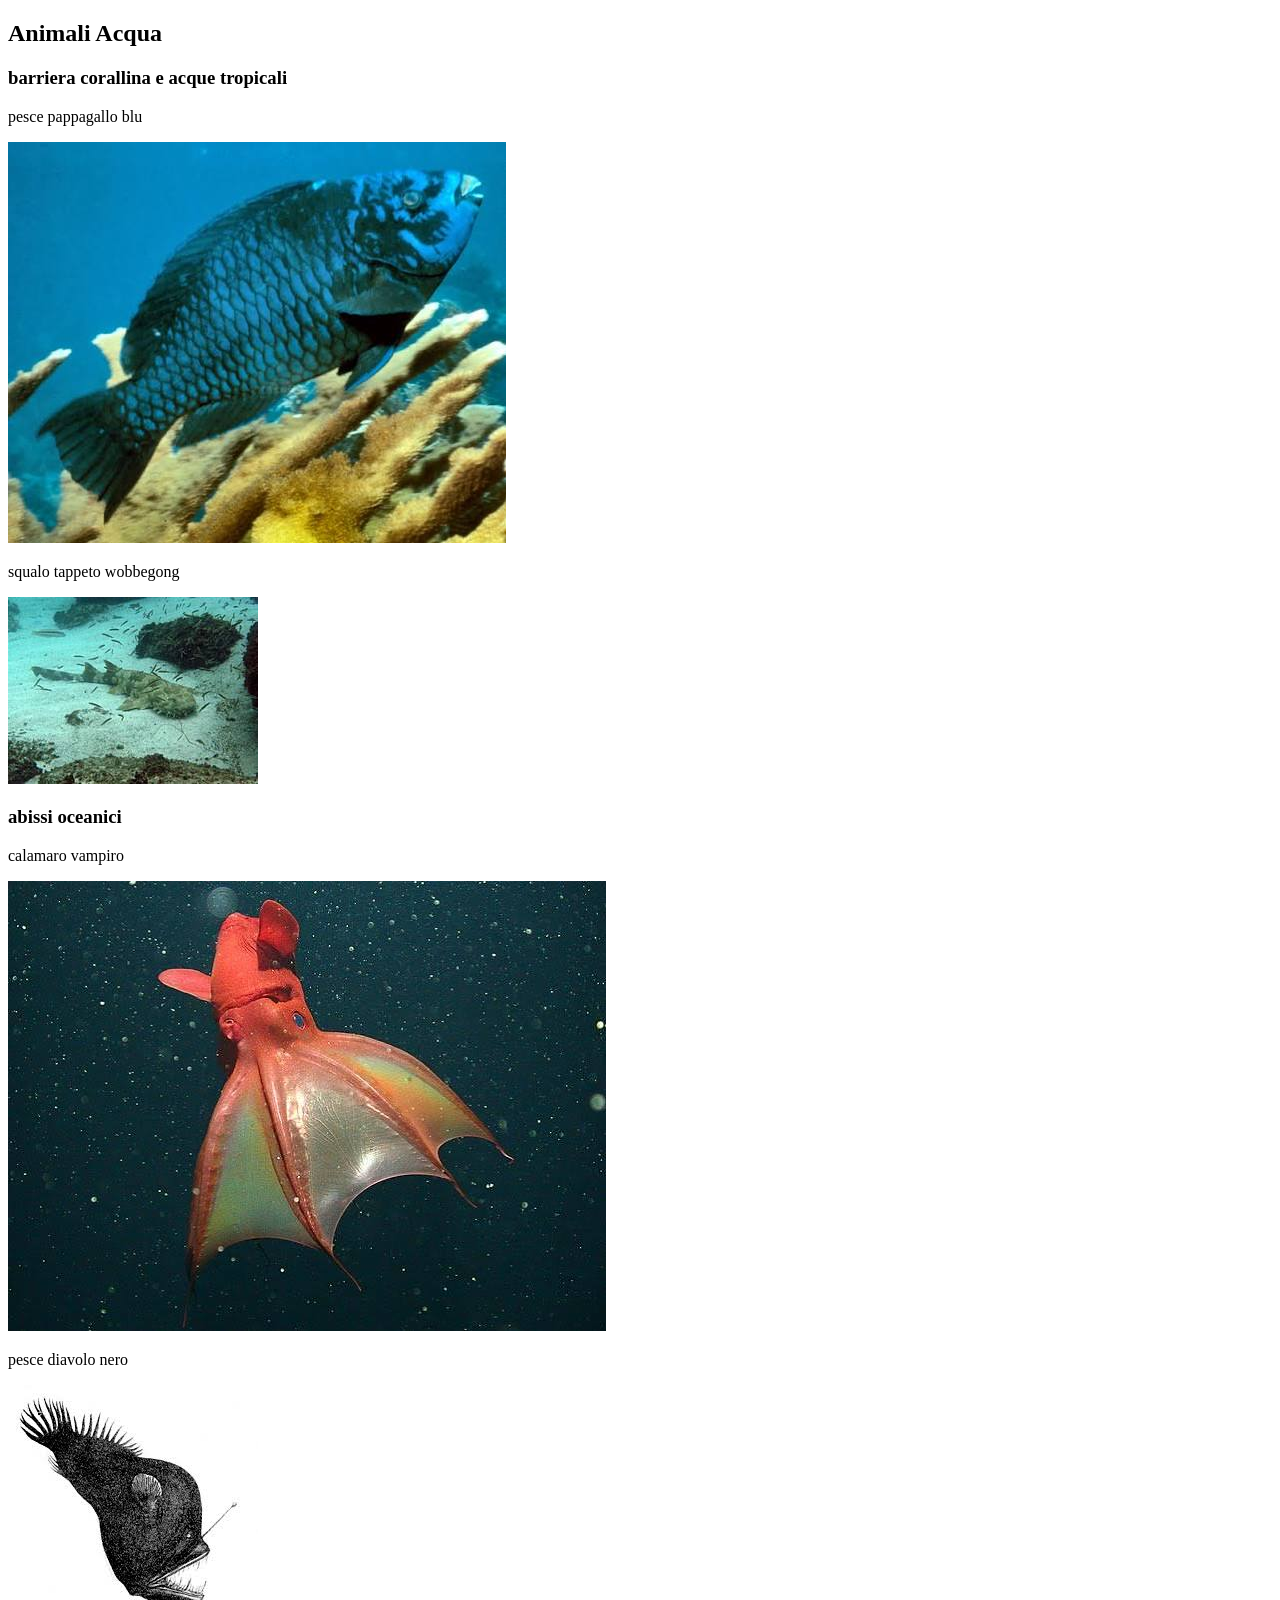
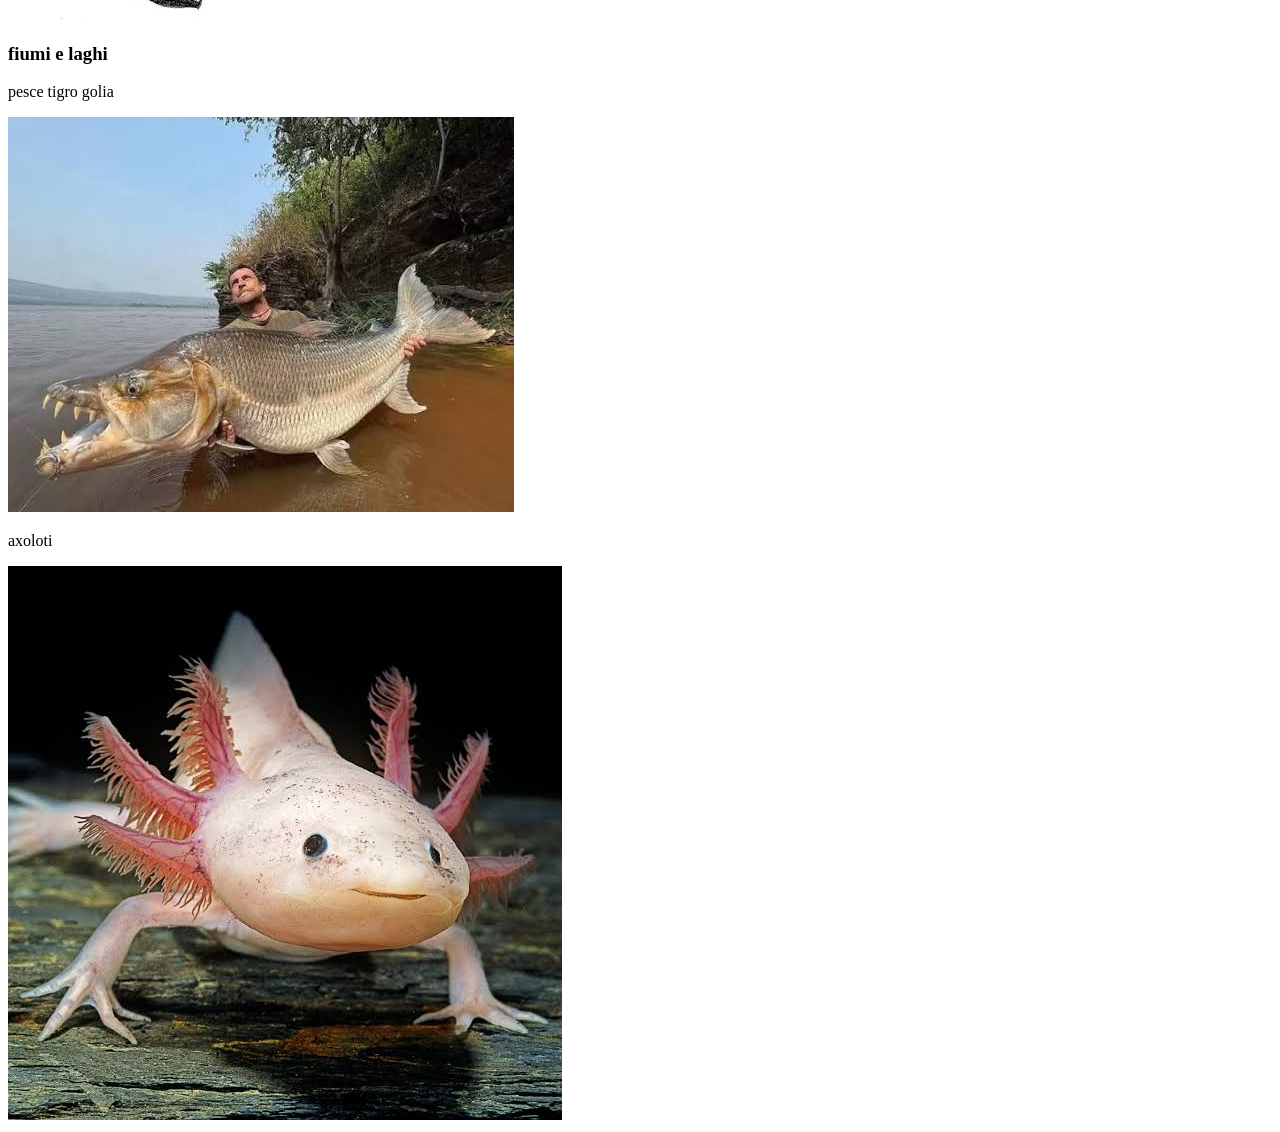
<file: acqua.html>
<!DOCTYPE html>
<html>
    <head>
        
    </head>
    <body>
        <section id="acqua">
            <h2>Animali Acqua</h2>
            <!--sotto categorie-->
            <section>
                    <h3>barriera corallina e acque tropicali</h3>
                    <p class="testo-centrato">pesce pappagallo blu</p>
                    <img src="images/pesce pappagallo.jpg" alt="">
                
                    <p class="testo-centrato">squalo tappeto wobbegong</p> 
                    <img src="images/squalo tappeto.jpg" alt="">
                                
                    <h3>abissi oceanici</h3>
                    <p class="testo-centrato">calamaro vampiro</p>
                    <img src="images/calamaro vampiro.jpg" alt="">
                    
                    <p class="testo-centrato">pesce diavolo nero</p>
                    <img src="images/pesce diavolo.jpg" alt="">
                    
                    <h3>fiumi e laghi</h3>
                    <p class="testo-centrato">pesce tigro golia</p>
                    <img src="images/pesce tigre.jpg" alt="">
                    
                    <p class="testo-centrato">axoloti</p>
                    <img src="images/axoloti.jpg" alt="">
                    
            </section>
        </section> 
    </body>
    <footer>

    </footer>
</html>
</file>
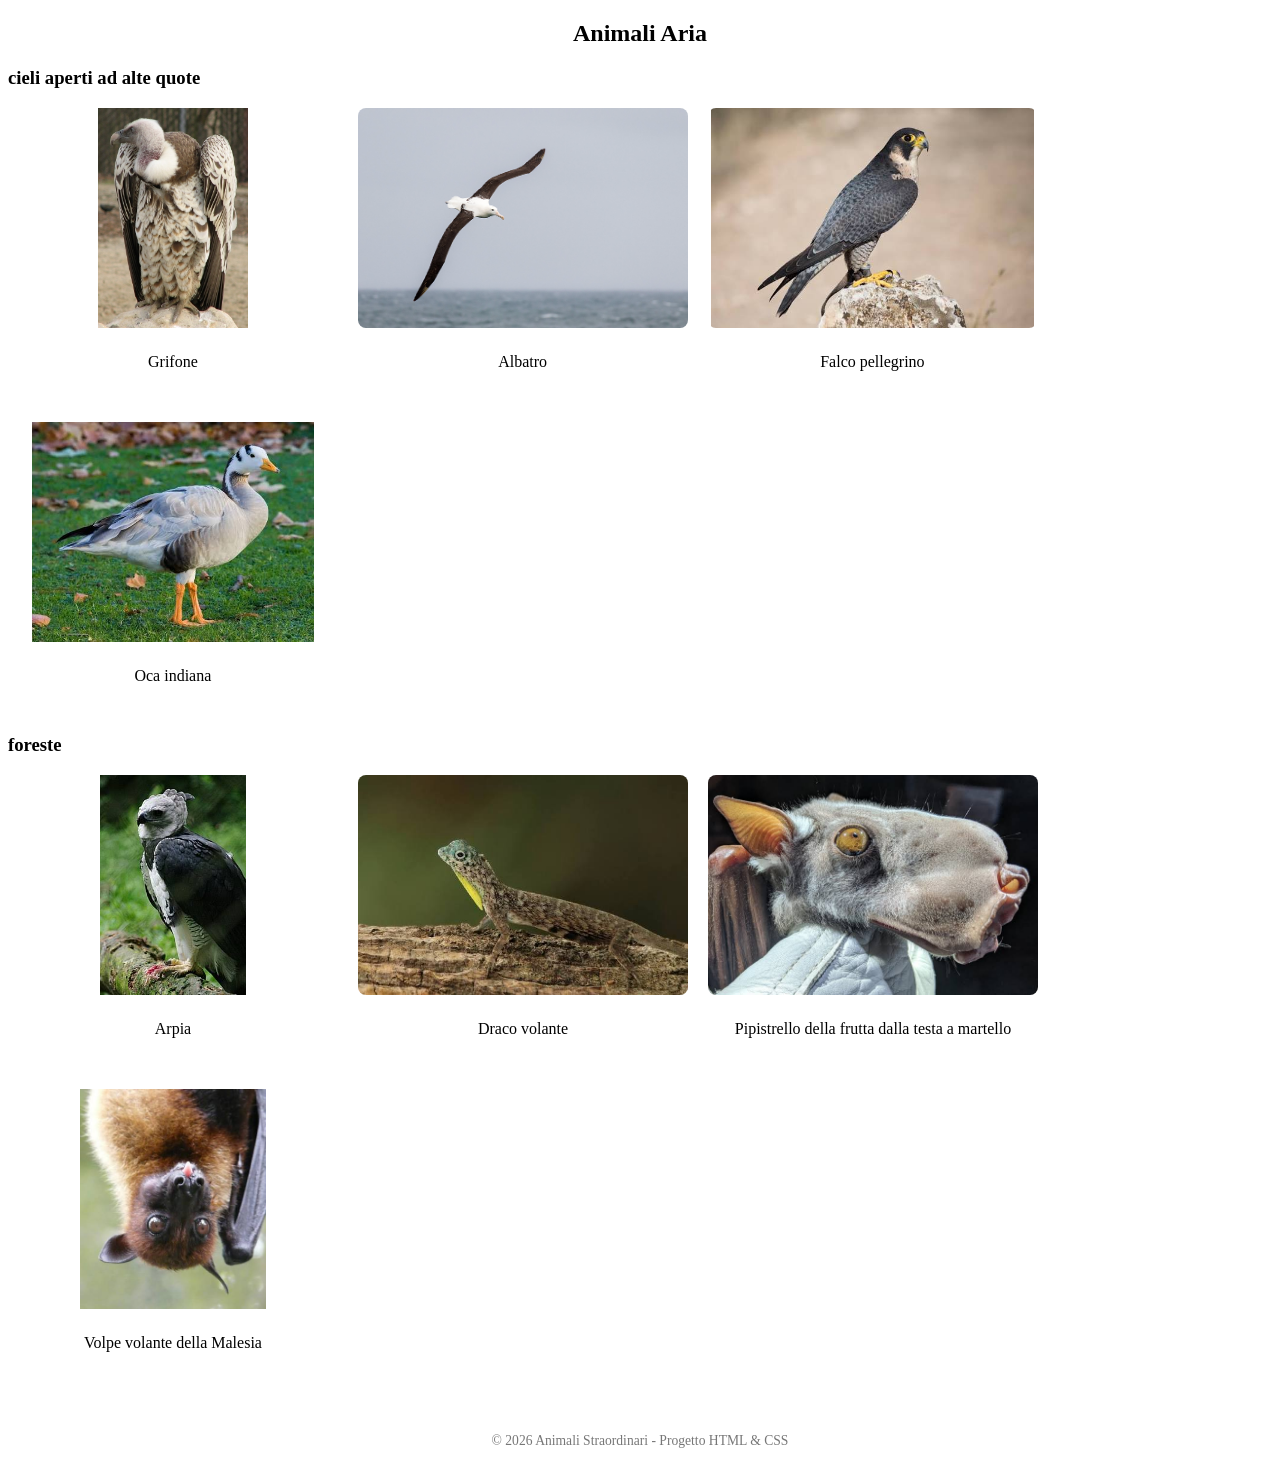
<file: aria.html>
<!DOCTYPE html>
<html lang="it">
<head>
    <meta charset = "UTF-8">
    <title>My First Website | Animali Aria</title>
    <link rel = "icon" href = "images/html.png" type="image/x.icon">
    <link rel="stylesheet" href="CSS/aria_style.css">
</head>
<body>
        <section id="aria" >
            <h2>Animali Aria</h2>
            <h3>cieli aperti ad alte quote</h3>
            <section class="gallery">
                    <!--galleria cieli aperti-->
                    <div class="grid-gallery">
                        <!--scheda 1-->
                        <div>    
                            <img src="images/grifone.jpg" alt="grifone" class="immagine-scheda" >
                            <div class ="testo-centrato">Grifone</div>
                        </div>

                        <!--scheda 2-->
                        <div>  
                            <img src="images/albatro.png" alt="alb8tro" class="immagine-scheda" >
                            <div class="testo-centrato">Albatro</div>
                        </div>

                        <!--scheda 3-->
                        <div>    
                            <img src="images/falco pellegrino.jpg" alt="falco pellegrino" class="immagine-scheda" >
                            <div class="testo-centrato">Falco pellegrino</div>
                        </div>
                        
                        <!--scheda 4-->
                        <div>    
                            <img src="images/oca indiana.jpg" alt="oca indiana" class="immagine-scheda">
                            <div class="testo-centrato">Oca indiana</div>
                        </div>
     
                    </div>
            </section>
            <h3>foreste</h3>
            <section class="gallery">
                    <!--galleria foreste-->
                    <div class="grid-gallery">
                        <!--scheda 5-->
                        <div>
                            <img src="images/arpia.jpg" alt="arpia" class="immagine-scheda">
                            <div class="testo-centrato">Arpia</div>
                        </div>

                        <!--scheda 6-->
                        <div>     
                            <img src="images/draco volante.jpg" alt="draco volante" class="immagine-scheda">
                            <div class="testo-centrato">Draco volante </div>
                        </div>
                        <!--scheda 7-->
                        <div>
                            <img src="images/pipistrello dalla testa a martello.jpg" alt="pipistrello dalla testa a martello" class="immagine-scheda">
                            <div class="testo-centrato">Pipistrello della frutta dalla testa a martello </div>
                        </div>
                        <!--scheda 8-->
                        <div>
                            <img src="images/volpe volante malesia.jpg" alt="volpe volante" class="immagine-scheda"> 
                            <div class="testo-centrato">Volpe volante della Malesia</div>
                        </div>
                    </div>
            </section>
            
        </section>
</body>

<footer style="text-align: center; margin-top: 50px; color: #777; font-size: 0.85rem;">
    <p>© 2026 Animali Straordinari - Progetto HTML & CSS</p>
</footer>
</html>
</file>
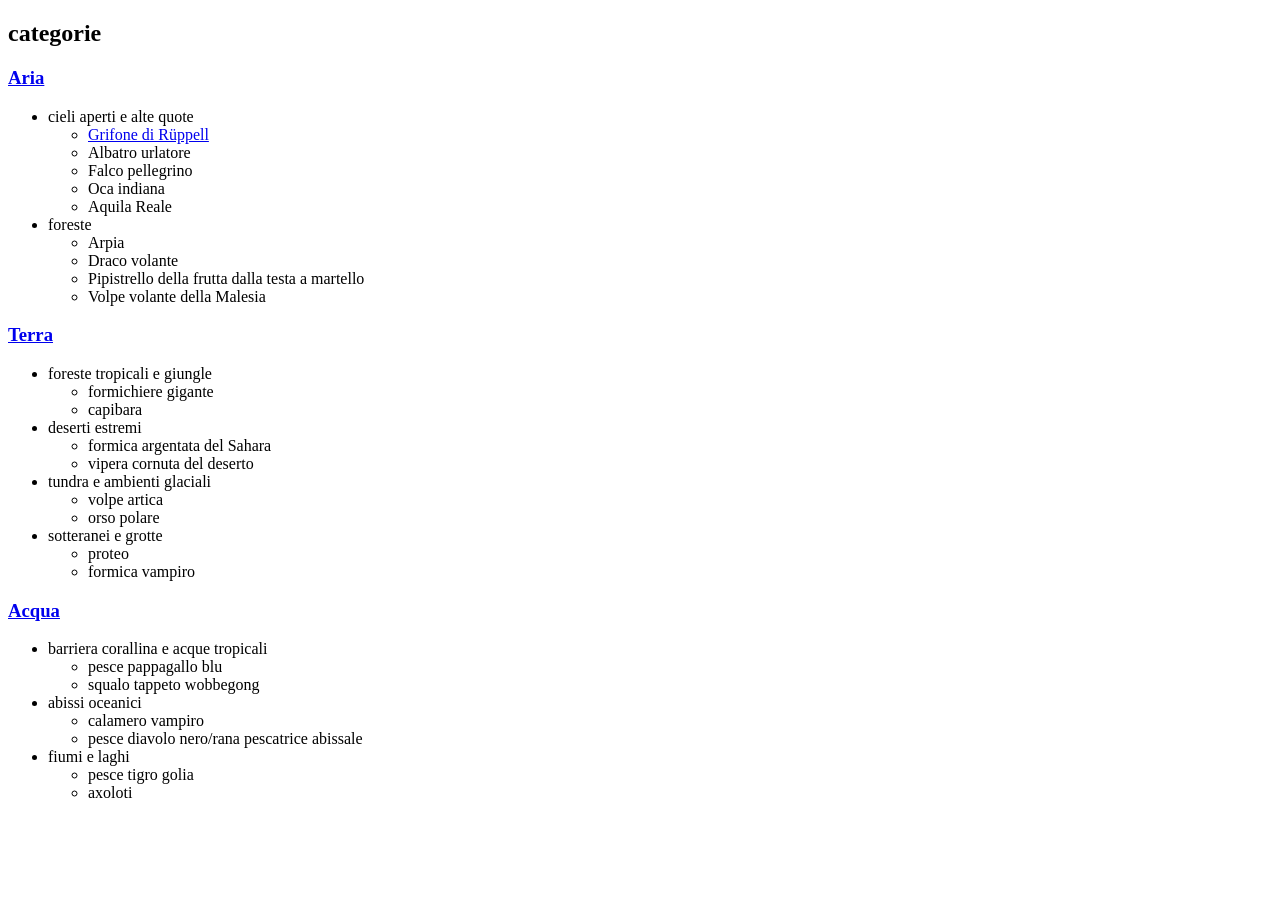
<file: barra-laterale.html>
<!DOCTYPE html>
<html lang="en">
<head>
    <meta charset="UTF-8">
    <meta name="viewport" content="width=device-width, initial-scale=1.0">
    <title>Document</title>
</head>
<body>
     <!--barra laterale sinistra categorie animali-->
            <aside class="sidebar">
                <h2>categorie</h2>
                    <!--categoria sopra-->
                    <h3><a href="#aria">Aria</a></h3>
                        <ul>
                            <li>cieli aperti e alte quote
                                <ul>
                                    <li><a href="#cieli"> Grifone di Rüppell</a></li>
                                    <li>Albatro urlatore </li>
                                    <li>Falco pellegrino </li>
                                    <li>Oca indiana </li>
                                    <li>Aquila Reale</li>
                                </ul>
                            </li>

                            <li>foreste</li>
                            <ul>
                                <li>Arpia </li>
                                <li>Draco volante </li>
                                <li>Pipistrello della frutta dalla testa a martello </li>
                                <li>Volpe volante della Malesia</li>
                            </ul>
                        </ul>
                        
                    <h3><a href="#terra">Terra</a></h3>
                        <ul>
                            <li>foreste tropicali e giungle
                                <ul>
                                    <li>formichiere gigante</li>
                                    <li>capibara</li>
                                </ul>
                            </li>

                            <li>deserti estremi
                                <ul>
                                    <li>formica argentata del Sahara</li>
                                    <li>vipera cornuta del deserto</li>
                                </ul>
                            </li>
                            
                            <li>tundra e ambienti glaciali
                                <ul>
                                    <li>volpe artica</li>
                                    <li>orso polare</li>
                                </ul>
                            </li>

                            <li>sotteranei e grotte
                                <ul>
                                    <li>proteo</li>
                                    <li>formica vampiro</li>
                                </ul>
                            </li>
                        </ul>
                        
                    <h3><a href="#acqua">Acqua</a></h3>
                        <ul>
                            <li>barriera corallina e acque tropicali
                                <ul>
                                    <li>pesce pappagallo blu</li>
                                    <li>squalo tappeto wobbegong</li>
                                </ul>
                            </li>
                            
                            <li>abissi oceanici
                                <ul>
                                    <li>calamero vampiro</li>
                                    <li>pesce diavolo nero/rana pescatrice abissale</li>                                    
                                </ul>
                            </li>

                            <li>fiumi e laghi
                                <ul>
                                    <li>pesce tigro golia</li>
                                    <li>axoloti</li>
                                </ul>
                            </li>
                        </ul>
            </aside>
</body>
</html>
</file>
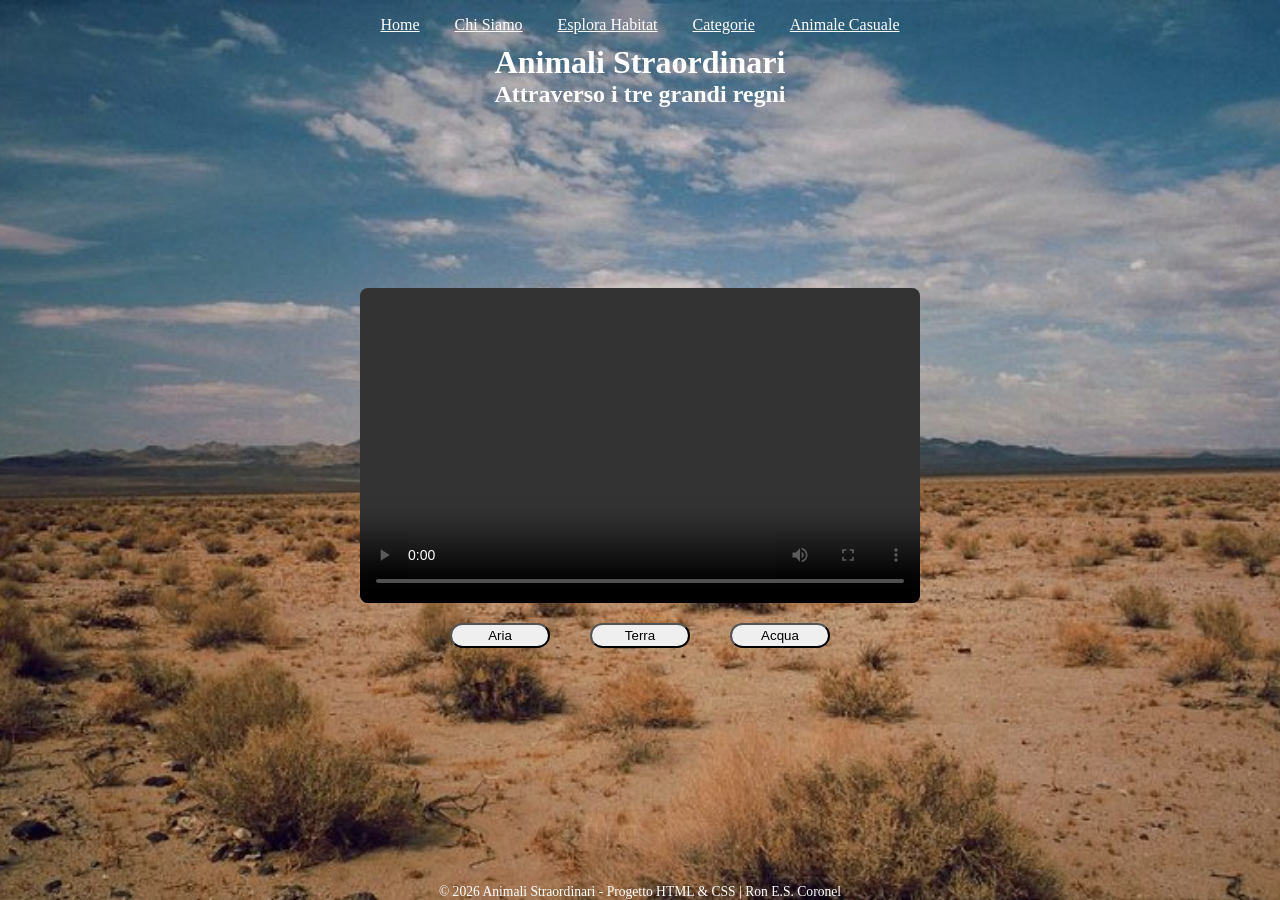
<file: main.html>
<!DOCTYPE html>
<html lang="it"> 
    <head>
        <meta charset = "UTF-8">
        <title>Animali Straordinari | Attraverso i tre grandi regni</title>
        <link rel = "icon" href = "images/html.png" type="image/x.icon">
        <link rel="stylesheet" href="CSS/main_style.css">
        <meta name="viewport" content="width=device-width, initial-scale=1.0">
    </head>
    <body>
        <header class="container">
        
            <div>
                <!--BARRA DI NAVIGAZIONE-->
                <nav>
                    <ul>
                            <a href="#Home" style="color: white;">Home</a>
                        </li>
                        <li>
                            <a href="#About" style="color: white;">Chi Siamo</a>
                        </li>
                        <li>
                            <a href="#esplora" style="color: white;">Esplora Habitat</a>
                        </li>
                        <li>
                            <a href="#categorie" style="color: white;">Categorie</a>
                        </li>
                        <li>
                            <a href="#casuale" style="color: white;">Animale Casuale</a>
                        </li>
                        <!--aggiungere una barra di ricerca-->
                    </ul>
                </nav>
            </div>
            <!--TITOLI-->
            <h1>Animali Straordinari</h1>
            <h2>Attraverso i tre grandi regni</h2>
            
        </header>
        
        <!--MAIN CONTENT-->
        <main class="container" > 

            <!--<img src="images/wild-animals.jpg" alt="wild-animals" height="300"> -->
            <video width="560" height="315" controls loop playsinline style="border-radius: 8px;">
                <source src="video/perfect-planet.mp4" type="video/mp4">
            </video>

            <div class="btn">
                <!--PULSANTI-->
                <button onclick="window.open('aria.html', '_blank')">Aria</button>
                <button >Terra</button>
                <button >Acqua</button> 
            </div>

        </main>

    </body>

    <footer style="text-align: center; margin-top: 40px;  color: white; font-size: 0.85rem;">
        <!--color: #777  -->
        <p>© 2026 Animali Straordinari - Progetto HTML & CSS | Ron E.S. Coronel</p>
    </footer>

</html>
</file>
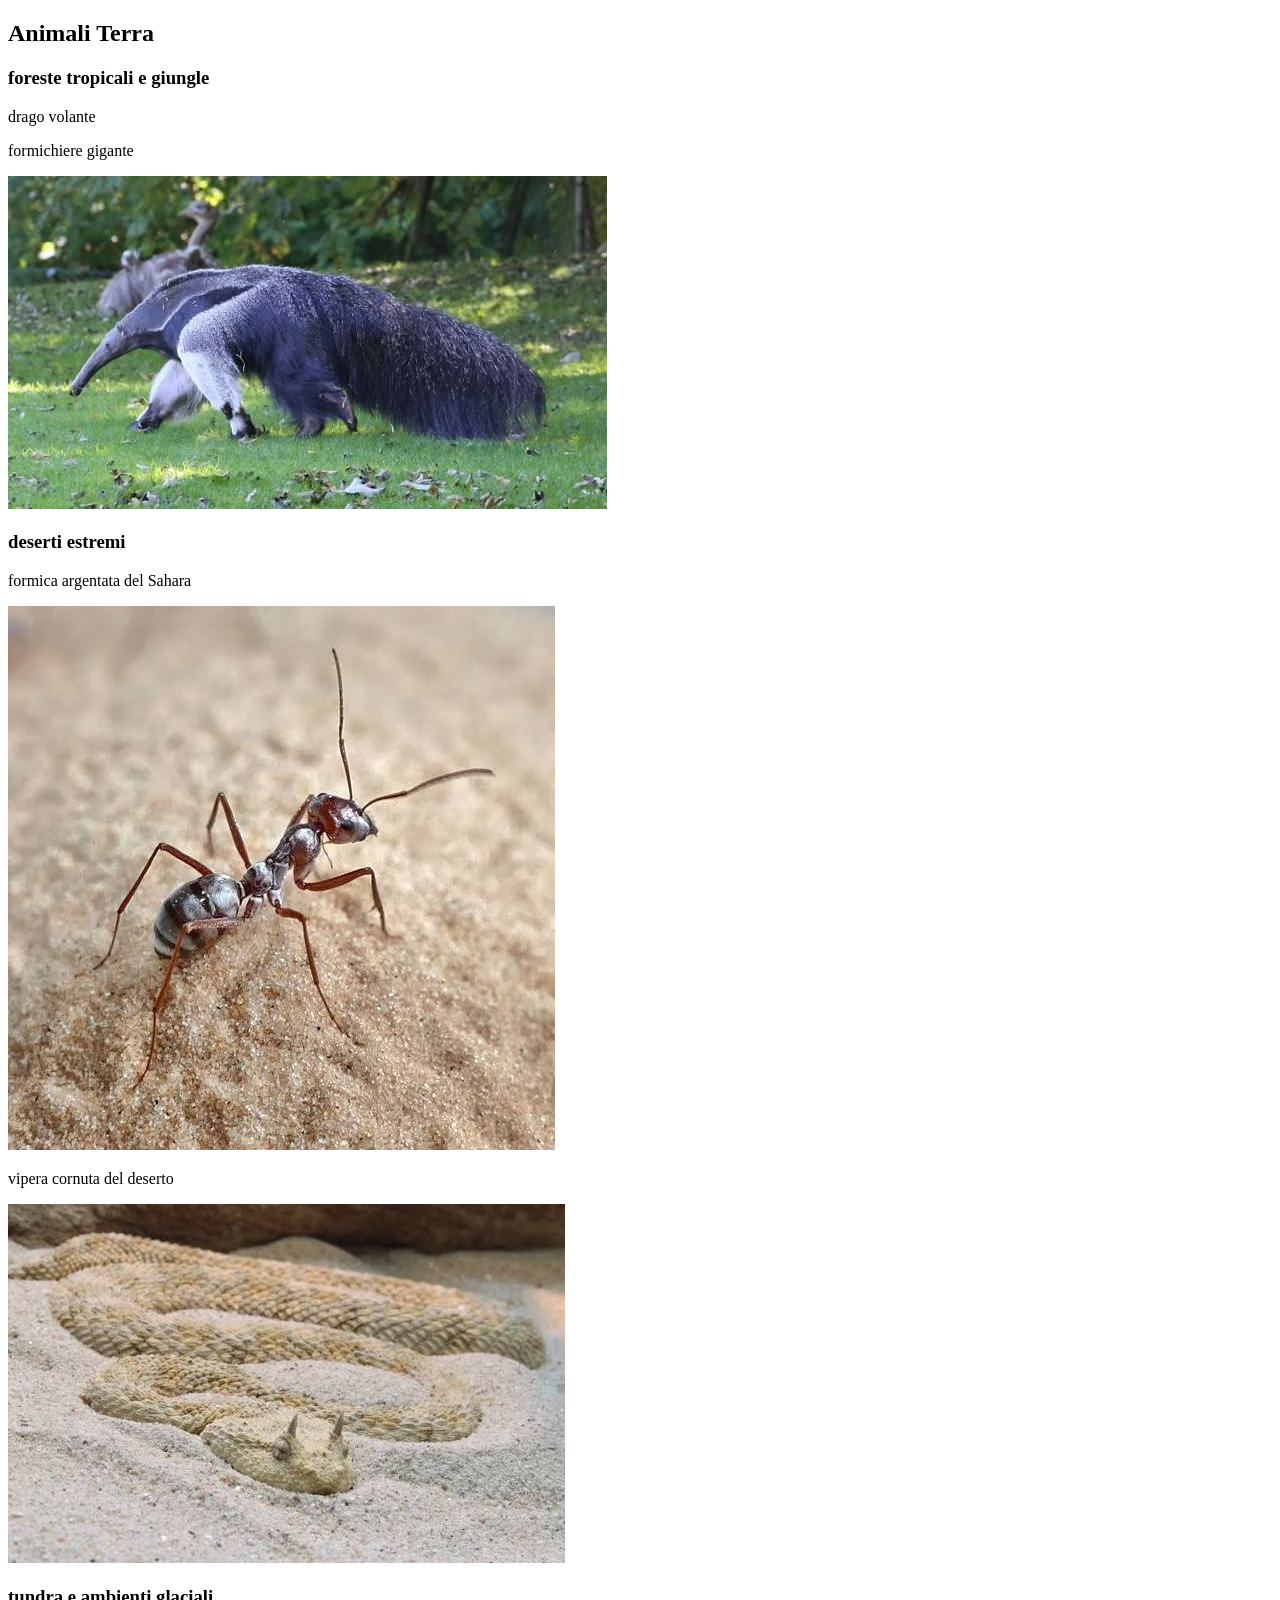
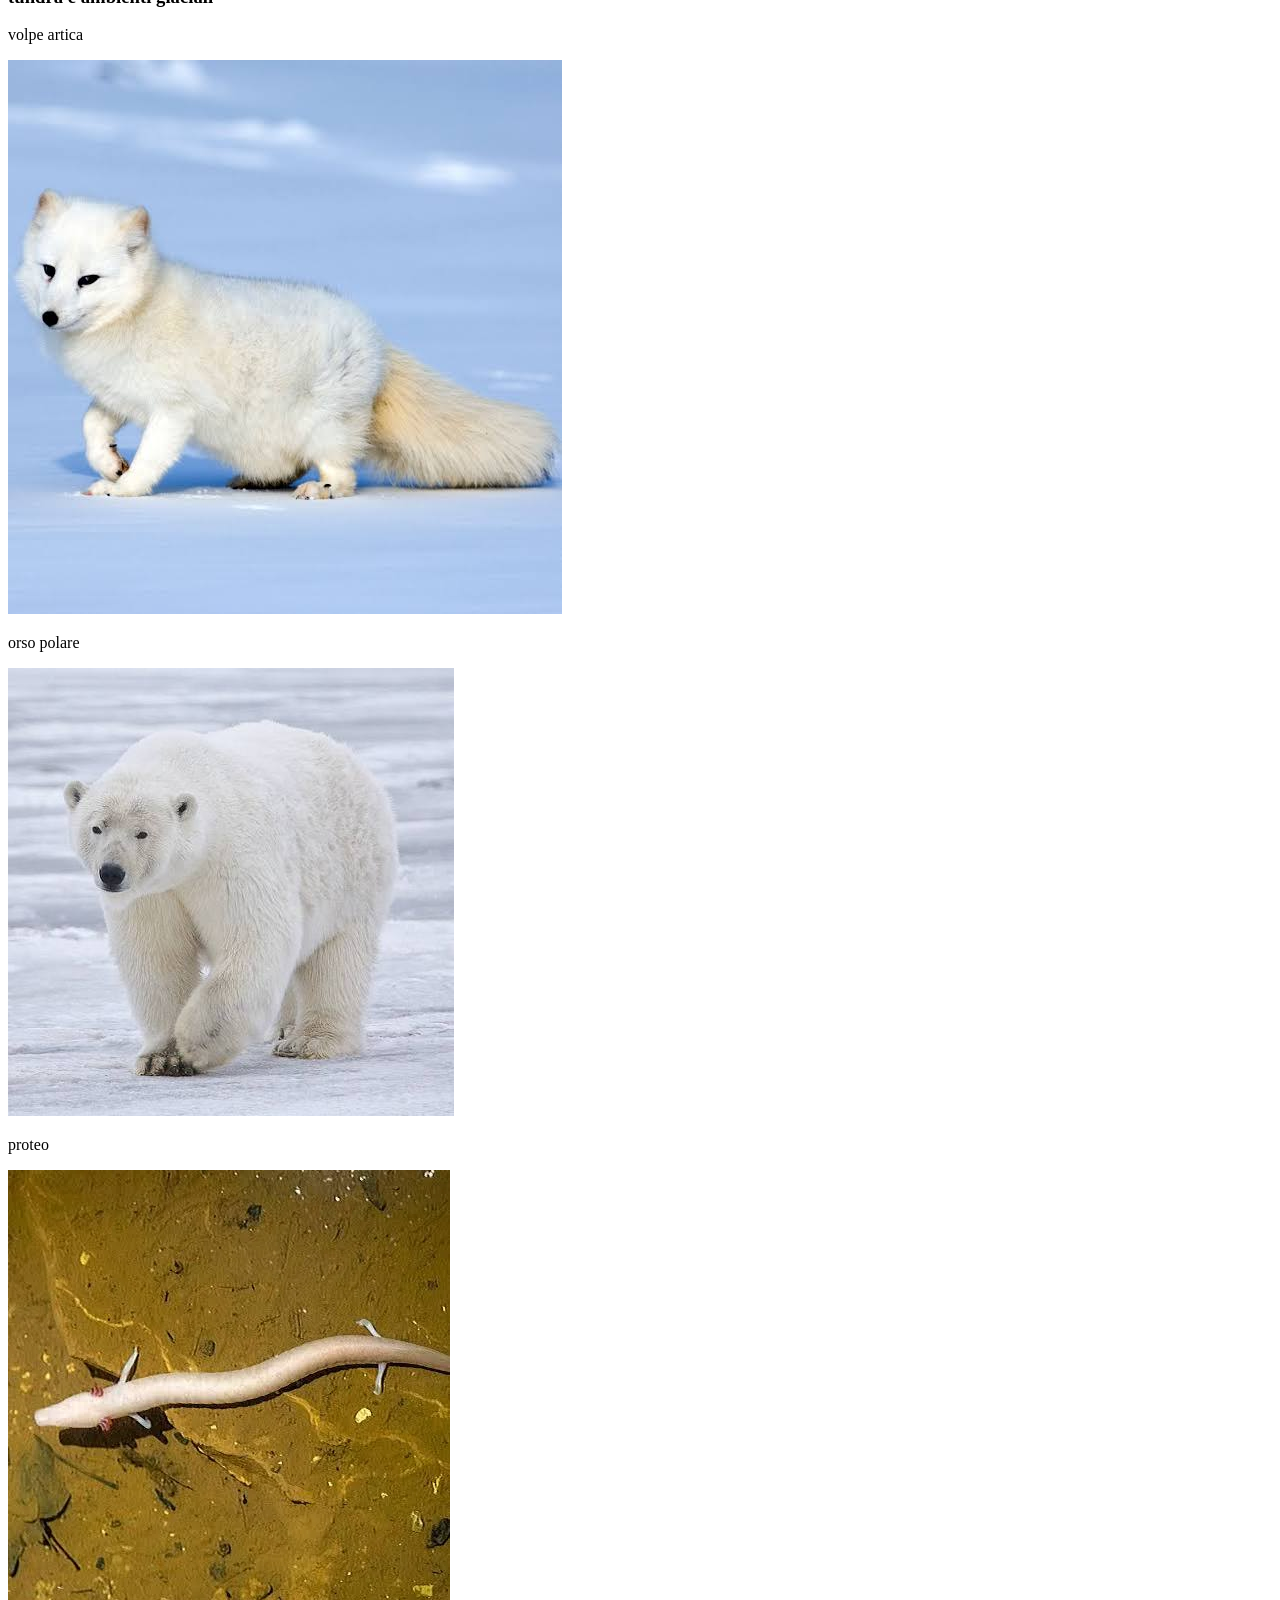
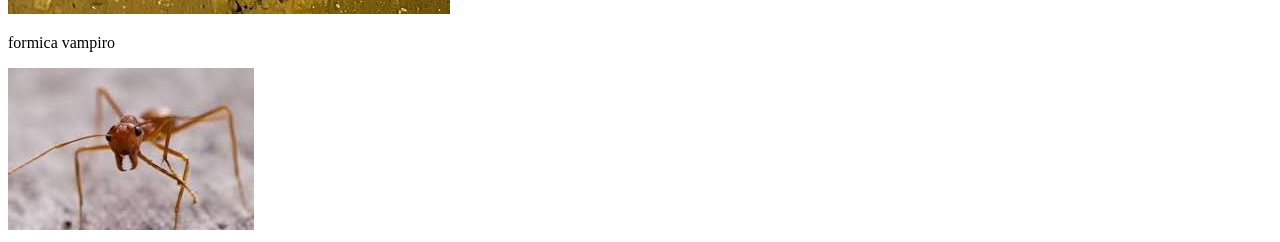
<file: terra.html>
<!DOCTYPE html>
<html>
    <head>

    </head>
    <body>
        <section id="terra">
            <h2>Animali Terra</h2>
            <!--sotto categorie-->
            <section>
                <h3>foreste tropicali e giungle</h3>
                    <p class="testo-centrato">drago volante</p>
                    
                    <p class="testo-centrato">formichiere gigante</p>
                    <img src="images/formichiere gigante.jpg" alt="">
                
                <h3>deserti estremi</h3>
                    <p class="testo-centrato">formica argentata del Sahara</p>
                    <img src="images/formica argentata del Sahara.webp" alt="">
                    
                    <p class="testo-centrato">vipera cornuta del deserto</p>   
                    <img src="images/vipera cornuta.jpg" alt=""> 
                    

                <h3>tundra e ambienti glaciali</h3>
                    <p class="testo-centrato">volpe artica</p>
                    <img src="images/volpe artica.jpg" alt="">
                   
                    <p class="testo-centrato">orso polare</p>
                    <img src="images/orso polare.jpg" alt="">
                   
                    <p class="testo-centrato">proteo</p>
                    <img src="images/proteo.webp" alt="">

                    <p class="testo-centrato">formica vampiro</p>
                    <img src="images/formica vampiro.jpg" alt="">
               
            </section>
        </section>
    </body>
    <footer>

    </footer>
</html>
</file>
<file: CSS/aria_style.css>
h2 {
    text-align: center;
}

.gallery {
    display: flex;
    flex-wrap: wrap;
    justify-content: flex-start;
}

.grid-gallery {
    display: grid;
    grid-template-columns: repeat(3, 1fr);
    align-items: start;
    gap: 20px;
}

.immagine-scheda {
    width: 100%;
    height: 220px;
    object-fit: contain;
    object-position: center;
    border-radius: 8px;
}

.testo-centrato {
    text-align: center;
    min-height: 60px;
    display: flex;
    align-items: center;       /* Centra il testo verticalmente dentro il suo box */
    justify-content: center;   /* Centra il testo orizzontalmente */
    margin-bottom: 10px;
}
</file>
<file: CSS/main_style.css>
/*BOX MODEL: HEADER*/
* {
    margin: 0%;
    padding: 0%;
    box-sizing: border-box;
}
h1 {
    /* color: #1B3B2B; */
    color: white;
    /*text-shadow: 2px 2px 4px rgba(0, 0, 0, 0.6); */
    padding-top: 10px;
   /*  margin-top: 30px; */
}
h2 {
    color:white;
   /*text-shadow: 2px 2px 4px rgba(0, 0, 0, 0.6);*/ 
}
/*BODY*/
body{
    margin: 0;
    padding: 0;
    /*background-color: #F4EFE6;  */
    background-color: white;
    /* color:whitesmoke; */
    width: 100vw;
    /* height: 100vh; */
    background-image: linear-gradient(rgba(0, 0, 0, 0.2), rgba(0, 0, 0, 0.2)), url('../images/background1.jpg'); 
    background-size: cover;
    background-repeat: no-repeat;
    background-position: center;
    /* max-width: 800px; */
    margin: 0 auto; /* Centra la pagina */
   /*  padding: 20px; */
    display: flex;
    flex-direction: column; /* Dispone gli elementi principali (header, contenuto, footer) in colonna */
    min-height: 100vh;
    
}


/*CLASSI*/
.container {
    /*border: 2px dashed #1B3B2B;*/
    font-size: 1rem;
    margin: 1em;
    /* padding: 20px; */
    display: flex;
    flex-direction: column;
    align-items: center;
    justify-content: flex-start;
    flex: 1;
}

ul {
    display: flex;
    gap: 35px;
    padding: 0;
    margin: 0;
    color: white;
    list-style-type: none;/*rimuove i puntini*/
}

.btn {
    display: flex;
    flex-direction: row;
    gap: 40px;
    justify-content: center;
    margin-bottom: 32px;
    
}

/*dimensione bottoni*/
.btn button {
  min-width: 100px;
  min-height: 25px;
  text-align: center;
  padding: 1px 20px;
  cursor: pointer;/*fa apparire la manina*/
  border-radius: 50px;
  margin-top: 20px;
  margin-bottom: auto;
}

video {
    display: block; /* Elimina lo spazio di baseline invisibile sotto al video */
}
</file>
